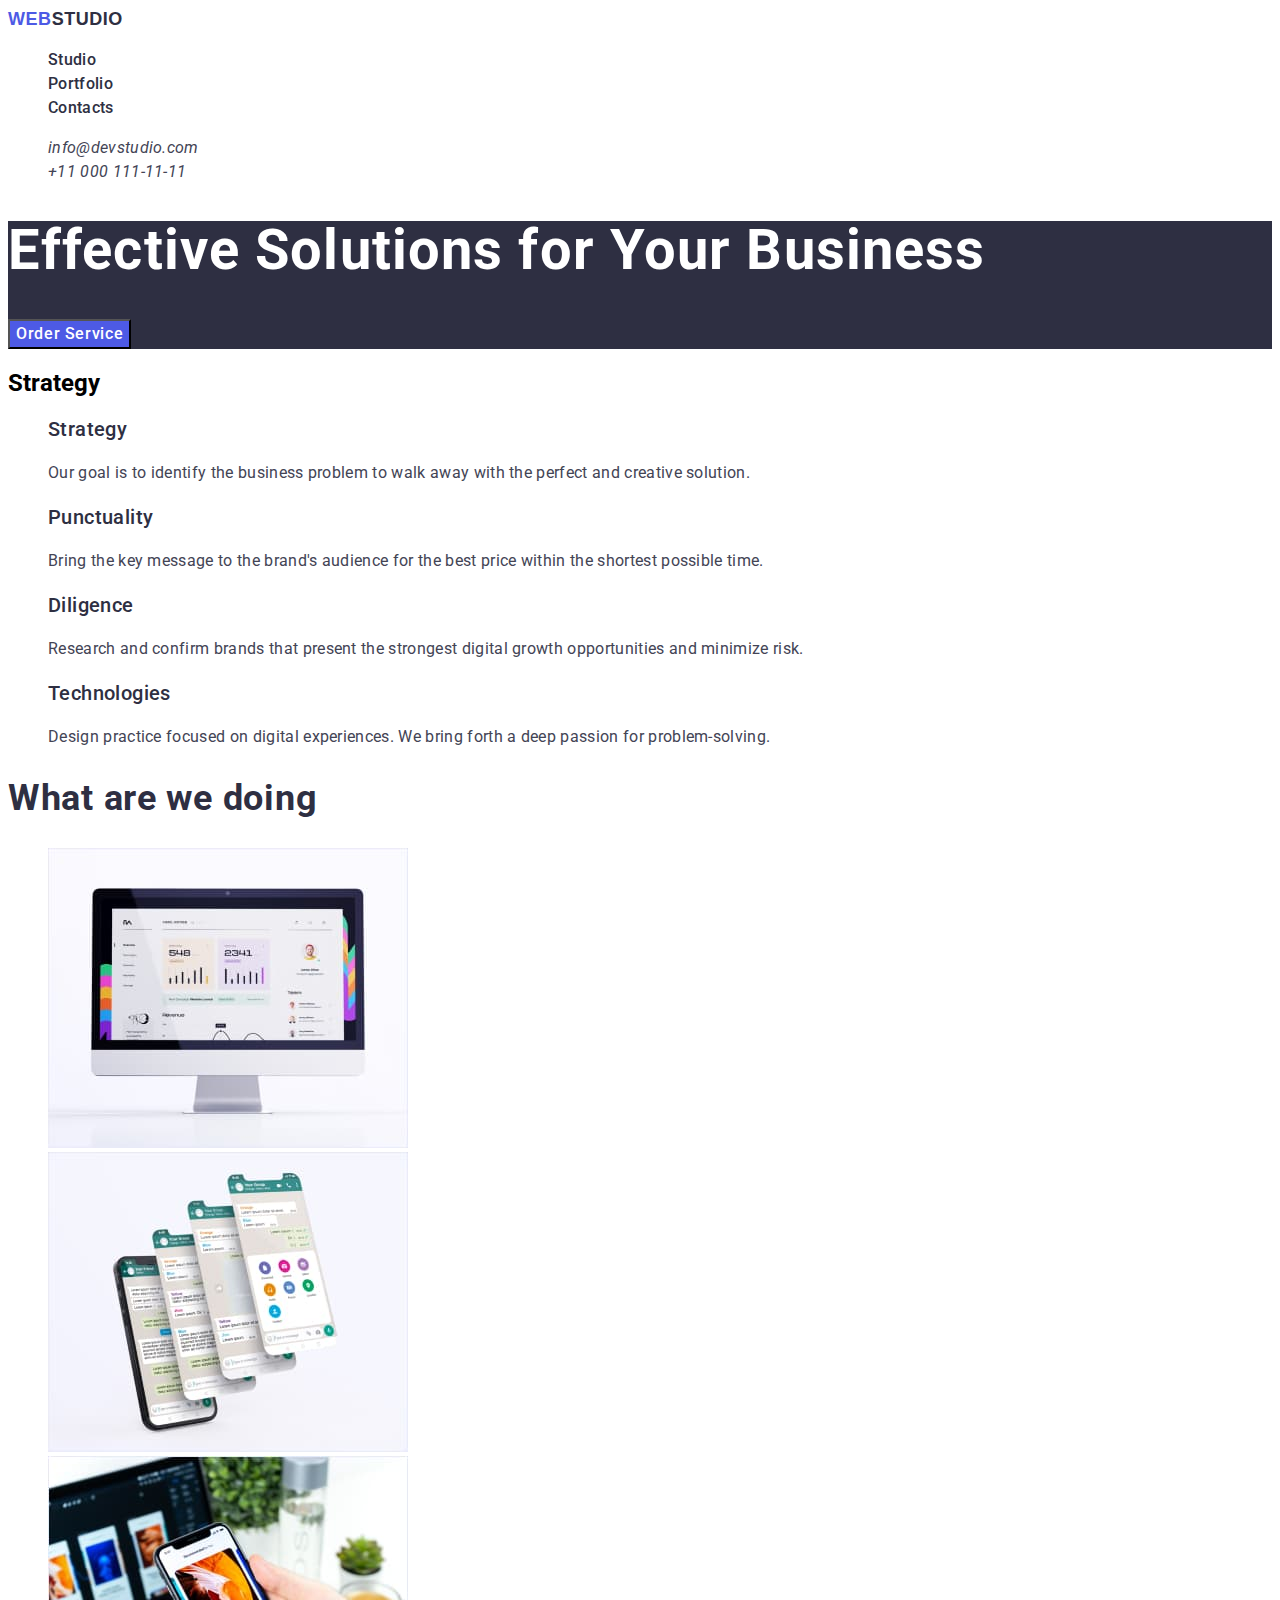
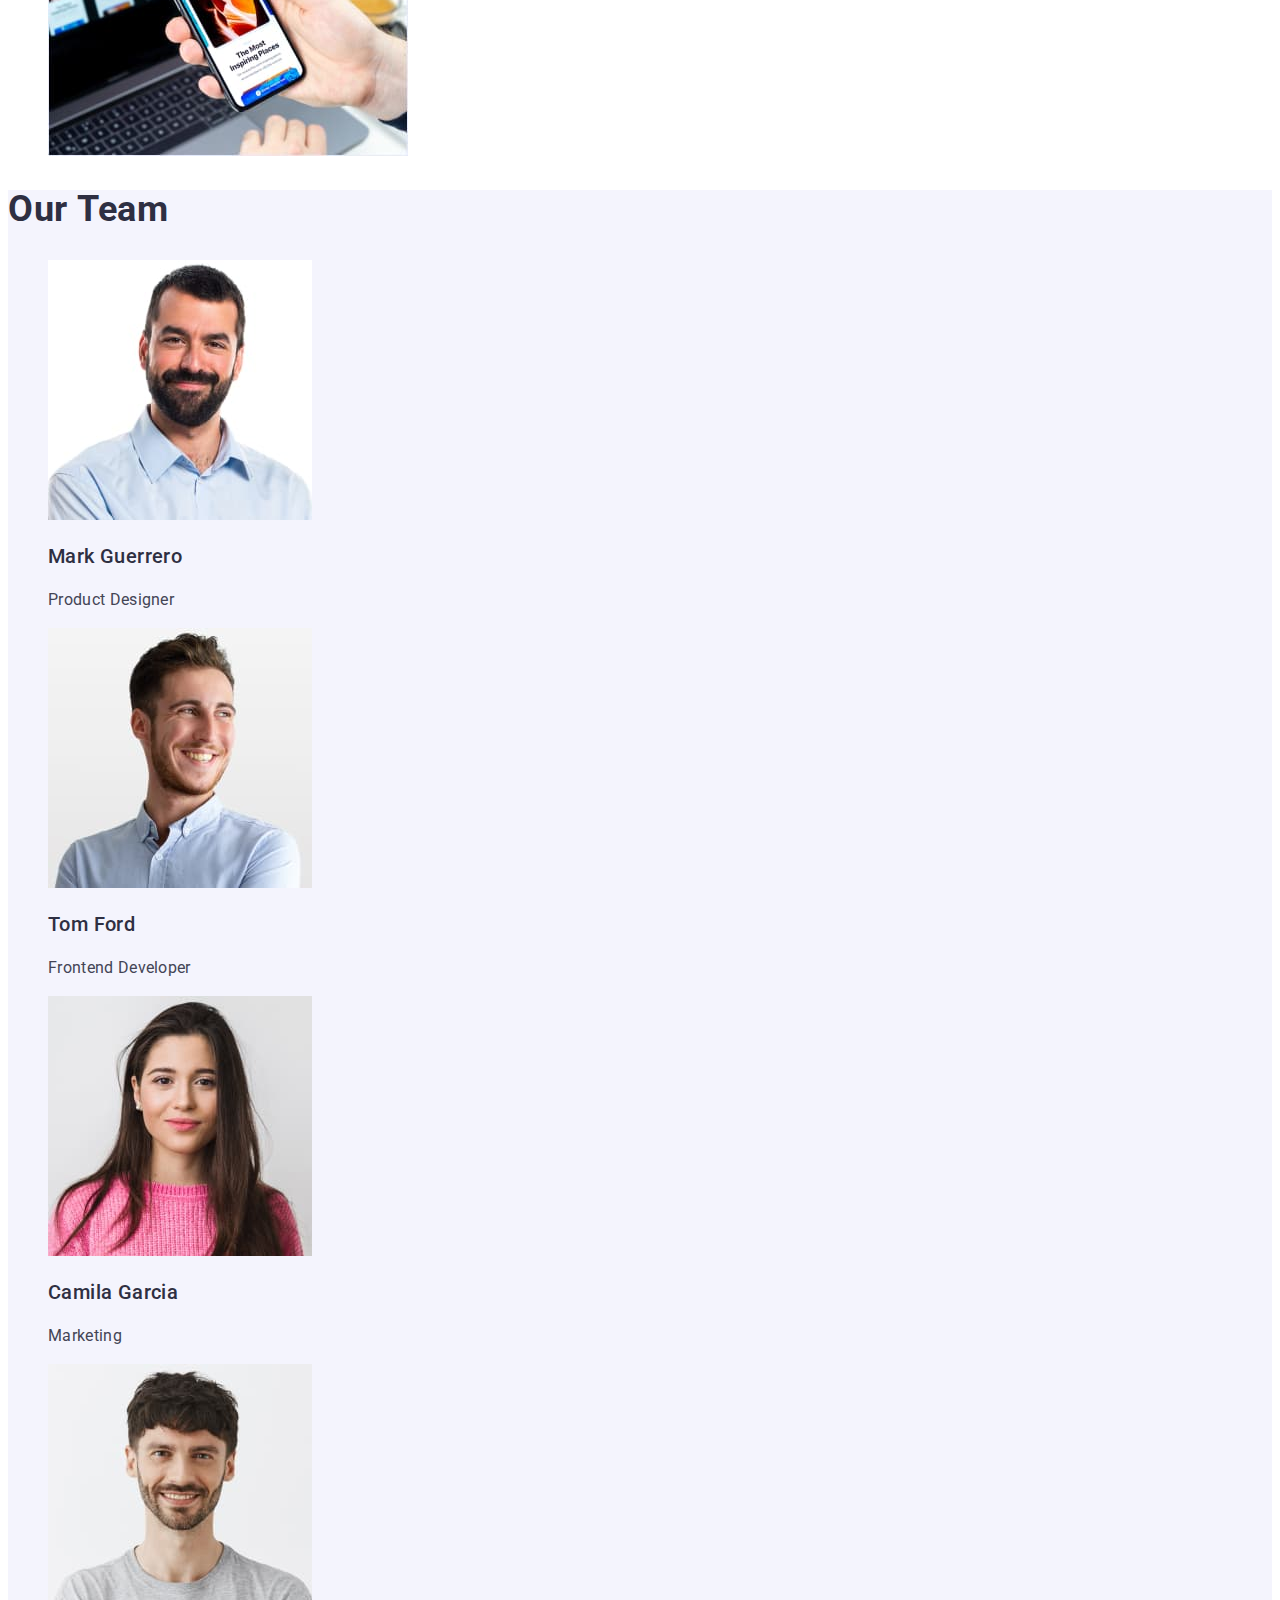
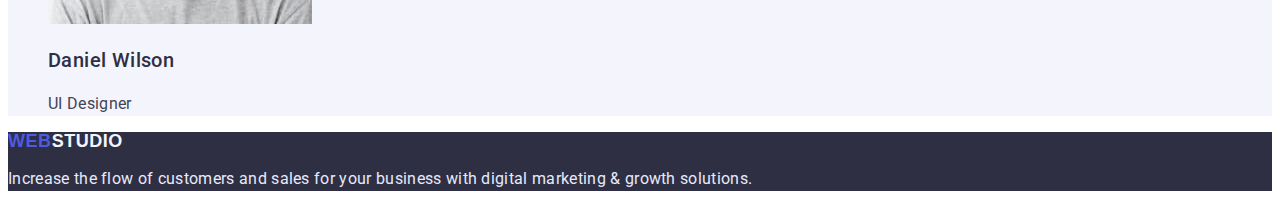
<file: index.html>
<!DOCTYPE html>
<html lang="en">
<head>
    <meta charset="UTF-8">
    <meta http-equiv="X-UA-Compatible" content="IE=edge">
    <meta name="viewport" content="width=device-width, initial-scale=1.0">
    <title>Webstudio</title>
    <link rel="preconnect" href="https://fonts.googleapis.com">
<link rel="preconnect" href="https://fonts.gstatic.com" crossorigin>
<link href="https://fonts.googleapis.com/css2?family=Raleway:wght@800&family=Roboto:wght@400;500;700;900&display=swap" rel="stylesheet">
<link rel="stylesheet" href="./css/styles.css">
</head>

<body>

<!--header-->

    <header class="header">
      <nav class="header-nav">
        <a class="link-logo link" href="./index.html"><span class="accent">Web</span>Studio</a>

        <ul class="header-list list">
    
            <li class="header-item">
                <a class="header-link link" href="./index.html">Studio</a>
            </li>

            <li class="header-item">
                <a class="header-link link" href="./portfolio.html">Portfolio</a>
            </li>

            <li class="header-item">
                <a class="header-link link" href="">Contacts</a>
            </li>

        </ul>
      </nav>
        <address class="contacts">

            <ul class="header-contacts list">
            
                <li class="contacts-item "><a class="header-mail link" href="mailto:info@devstudio.com">info@devstudio.com</a></li>
     
                <li class="contacts-item "><a class="header-tel link" href="tel:+110001111111">+11 000 111-11-11</a></li>
     
            </ul>
        </address>
         
        
    </header>

    <main class="main">

    <!--hero -->

        <section class="hero-section">

           <h1 class="hero-title">Effective Solutions for Your Business</h1>

             <button class="hero-btn btn" type="button">Order Service</button>

        </section>

           <!--strategy-->

        <section class="strategy"> 

            <h2 class="vissualy-hidden">Strategy</h2>
            
          <ul class="strategy-list list">

            <li class="strategy-item">
                <h3 class="strategy-title title">Strategy</h3>
                <p class="strategy-text subtitle">Our goal is to identify the business
                    problem to walk away with the perfect and creative solution.</p>
            </li>

            <li class="strategy-item">
                <h3 class="strategy-title title">Punctuality</h3>
                <p class="strategy-text subtitle">Bring the key message to the brand's audience for the best price within the shortest possible time.</p>
            </li>

            <li class="strategy-item">
                <h3 class="strategy-title title">Diligence</h3>
                <p class="strategy-text subtitle">Research and confirm brands that present the strongest digital growth opportunities and minimize risk.</p>
            </li>

            <li class="strategy-item">
                <h3 class="strategy-title title">Technologies</h3>
                <p class="strategy-text subtitle">Design practice focused on digital experiences. We bring forth a deep passion for problem-solving.</p>
            </li>
            
          </ul>
        </section>

        <!--what are we doing-->

        <section class="examle">

              <h2 class="example-title">What are we doing</h2>
               
              <ul class="example-list list">

                 <li class="example-item">
                    <img src="./images/img5.jpg" alt="monitor" width="360" height="300">
                </li>

                 <li  class="example-item">
                    <img src="./images/img6.jpg" alt="mobile telephone" width="360" height="300">
                </li>

                 <li  class="example-item">
                    <img src="./images/img7.jpg" alt="monitor and mobile telephone" width="360" height="300">
                </li>

              </ul>
               

        </section>

        <!--our team-->
        
        <section class="team">
            <h2 class="team-title">Our Team</h2>

            <ul class="team-list list">
                <li class="team-item">
                    <img src="./images/img2.jpg" alt="Marks photo" width="264">
                    <h3 class="team-subtitle title">Mark Guerrero</h3>
                    <p class="team-description subtitle">Product Designer</p>
                </li>

                <li class="team-item">
                    <img src="./images/img1.jpg" alt="Toms photo" width="264">
                    <h3 class="team-subtitle title">Tom Ford</h3>
                    <p  class="team-description subtitle">Frontend Developer</p>
                </li>

                <li class="team-item">
                    <img src="./images/img3.jpg" alt="Camilas photo" width="264">
                    <h3 class="team-subtitle title">Camila Garcia</h3>
                    <p  class="team-description subtitle">Marketing</p>
                </li>

                <li class="team-item">
                    <img src="./images/img4.jpg" alt="Daniels photo" width="264">
                    <h3 class="team-subtitle title">Daniel Wilson</h3>
                    <p  class="team-description subtitle">UI Designer</p>
                </li>

            </ul>
        </section>
    </main>

     <!--footer-->

    <footer class="footer">
        <a class="footer-link link" href="./index.html"><span>Web</span>Studio</a>

        <p class="footer-text subtitle">Increase the flow of customers and sales for your business with digital marketing & growth solutions.</p>
    </footer>
</body>
</html>
</file>
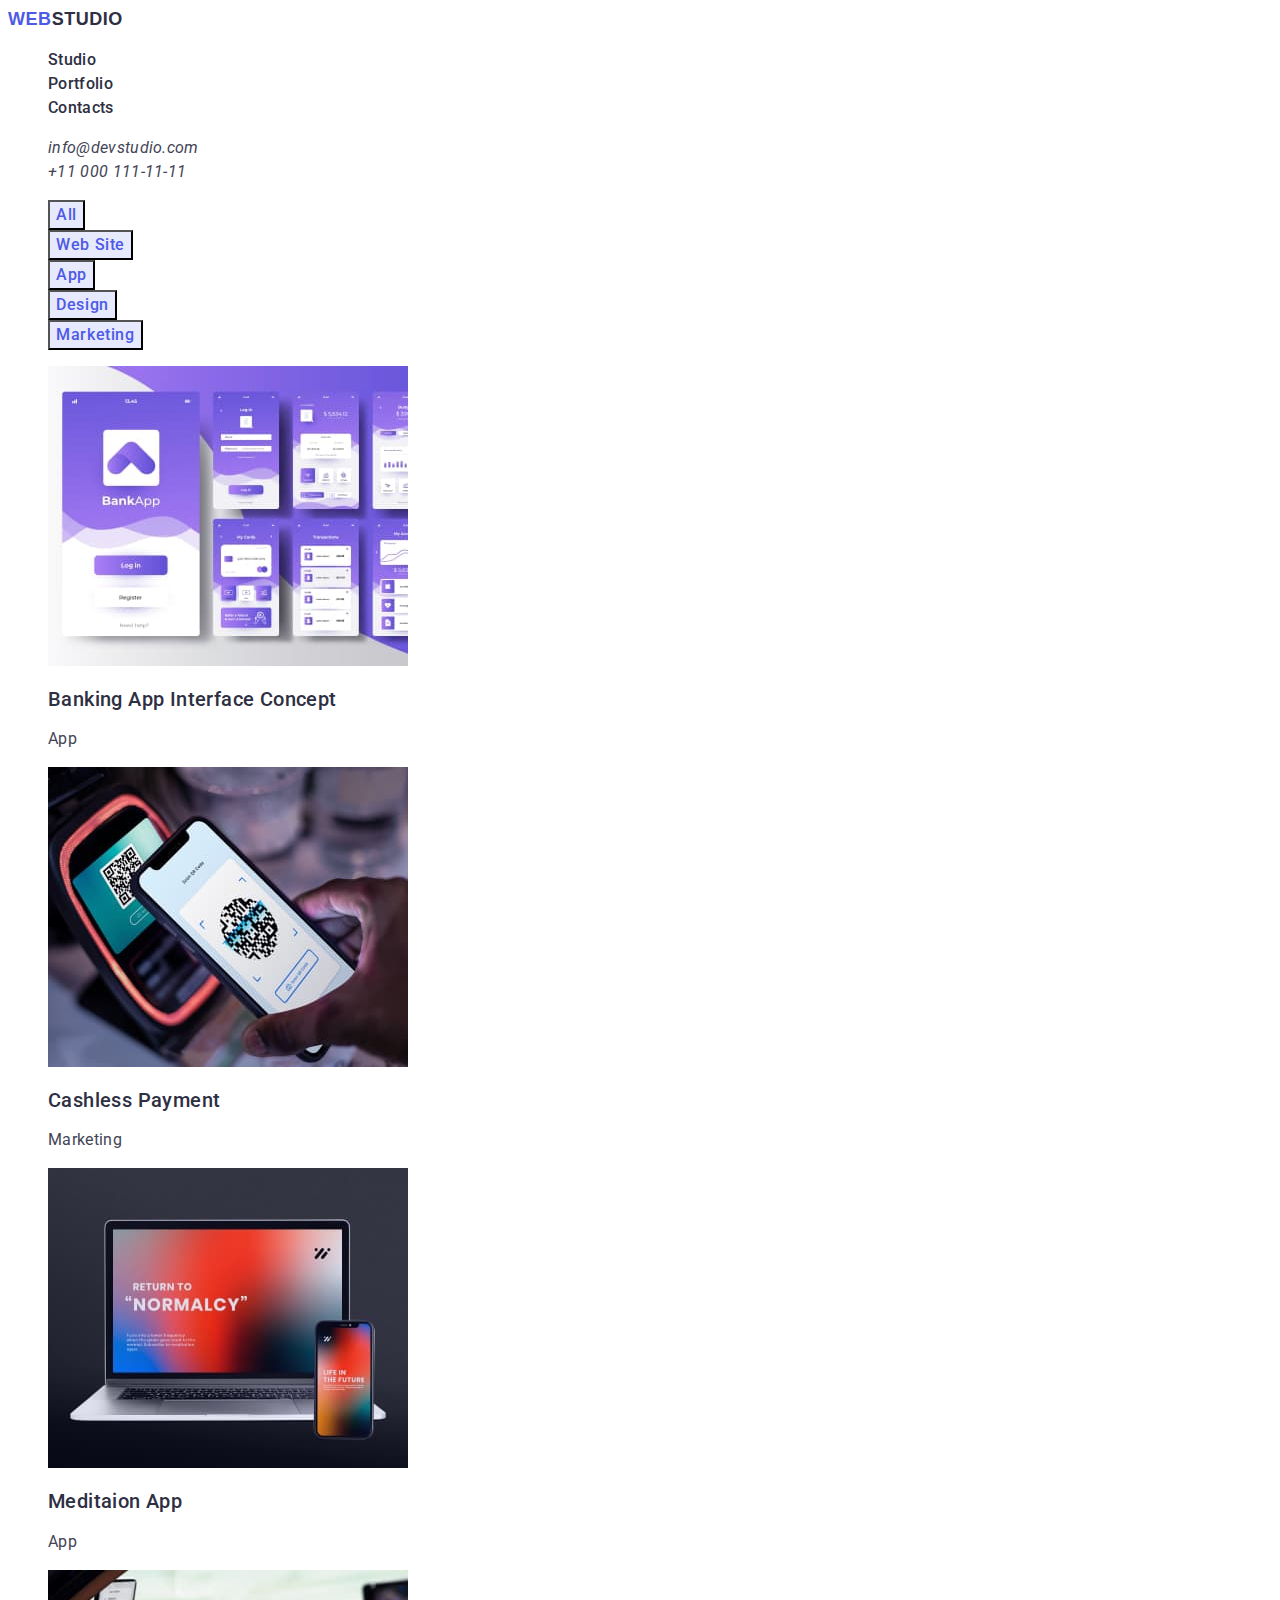
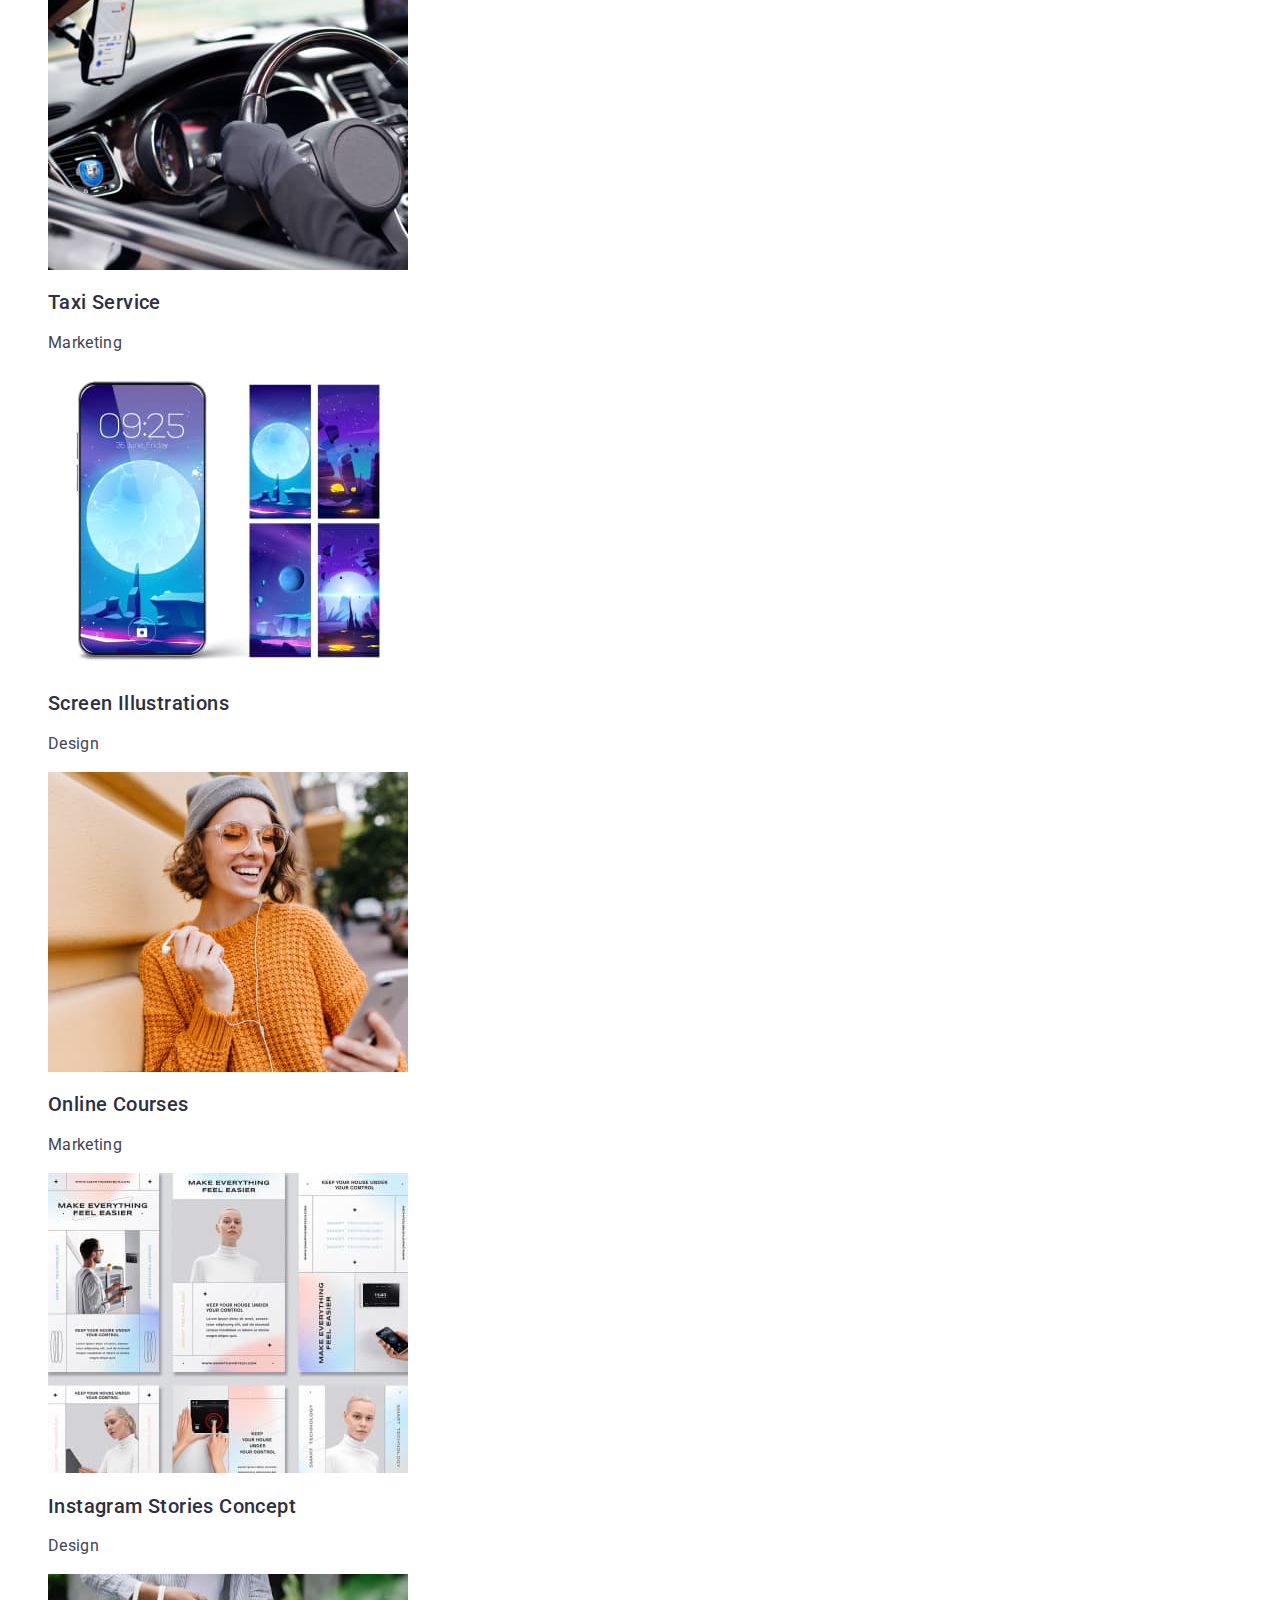
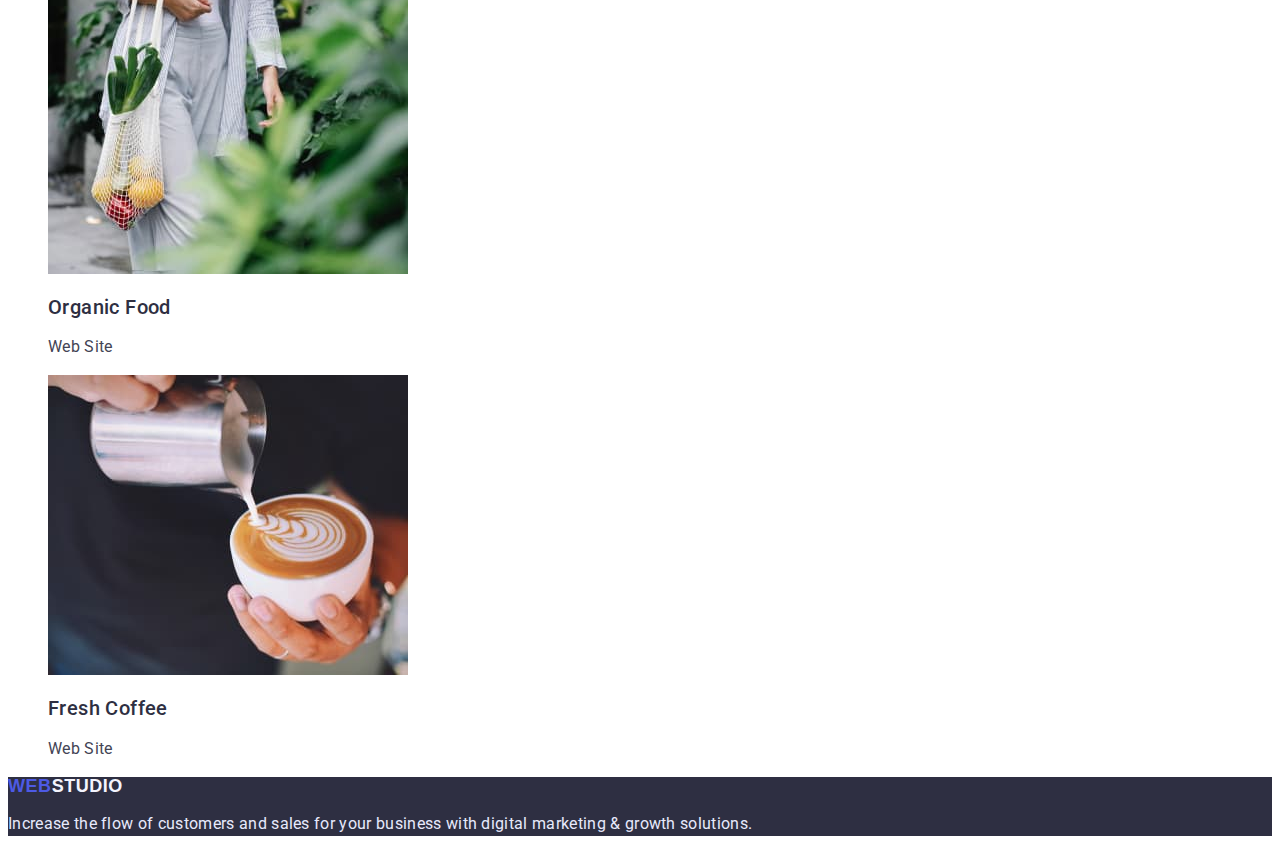
<file: portfolio.html>
<!DOCTYPE html>
<html lang="en">
<head>
    <meta charset="UTF-8">
    <meta http-equiv="X-UA-Compatible" content="IE=edge">
    <meta name="viewport" content="width=device-width, initial-scale=1.0">
    <title>Portfolio</title>
    <link rel="preconnect" href="https://fonts.googleapis.com">
<link rel="preconnect" href="https://fonts.gstatic.com" crossorigin>
<link href="https://fonts.googleapis.com/css2?family=Raleway:wght@800&family=Roboto:wght@400;500;700;900&display=swap" rel="stylesheet">
<link rel="stylesheet" href="./css/styles.css">
</head>

<body>

    <!--header-->

    <header class="header">

        <nav class="header-nav">
            <a class="link-logo link" href="./index.html"><span class="accent">Web</span>Studio</a>
    
            <ul class="header-list list">
                <li class="header-item">
                    <a class="header-link link" href="./index.html">Studio</a>
                </li>
    
                <li class="header-item">
                    <a class="header-link link" href="./portfolio.html">Portfolio</a>
                </li>
    
                <li class="header-item">
                    <a class="header-link link" href="">Contacts</a>
                </li>
    
            </ul>
          </nav>
          <address class="contacts">
            <ul class="header-contacts list">
                
                <li class="contacts-item"><a class="header-mail link" href="mailto:info@devstudio.com">info@devstudio.com</a></li>
     
                <li class="contacts-item"><a class="header-tel link" href="tel:+110001111111">+11 000 111-11-11</a></li>
     
              </ul>
          </address>
             

    </header>

     <!--main-->

    <main class="main">

      <section class="main-section">

      <h1 class="visually-hidden">Work</h1>

        <ul class="main-list list">
         
            <li class="main-item">
                <button class="main-btn btn" type="button">All</button>
            </li>

            <li class="main-item">
                <button class="main-btn btn" type="button">Web Site</button>
            </li>

            <li class="main-item">
                <button class="main-btn btn" type="button">App</button>
            </li>

            <li class="main-item">
                <button class="main-btn btn" type="button">Design</button>
            </li>

            <li class="main-item">
                <button class="main-btn btn" type="button">Marketing</button>
            </li>

        </ul>
             <!--cards-->
        <ul class="cards-list list">

            <li class="cards-item">

                <a class="cards-link link" href="">
                  <img src="./images/2.1.jpg" alt="banking interface" width="360" height="300">

                  <h2 class="cards-title title">Banking App Interface Concept</h2>

                  <p class="cards-text subtitle">App</p>
                </a>
            </li>

            <li class="cards-item">

                <a class="cards-link link" href="">
                 <img src="./images/2.2.jpg" alt="payment by phone" width="360" height="300">

                 <h2 class="cards-title title">Cashless Payment</h2>

                 <p class="cards-text subtitle">Marketing</p> 
                </a>
            </li>

            <li class="cards-item">
                <a class="cards-link link" href="">
                 <img src="./images/2.3.jpg" alt="application on the manitor" width="360" height="300">
                 <h2 class="cards-title title">Meditaion App</h2>
                <p class="cards-text subtitle">App</p>
                
                </a> 
            </li>

            <li class="cards-item">
                <a class="cards-link link" href="">
                 <img src="./images/2.4.jpg" alt="taxi" width="360" height="300">
                 <h2 class="cards-title title">Taxi Service</h2>
                 <p class="cards-text subtitle">Marketing</p> 
                </a>
            </li>

            <li class="cards-item">
                <a class="cards-link link" href="">
                 <img src="./images/2.5.jpg" alt="screen" width="360" height="300">
                 <h2 class="cards-title title">Screen Illustrations</h2>
                 <p class="cards-text subtitle">Design</p> 
                </a>
            </li>

            <li class="cards-item">
                <a class="cards-link link" href="">
                 <img src="./images/2.6.jpg" alt="happy women" width="360" height="300">
                 <h2 class="cards-title title">Online Courses</h2>
                 <p class="cards-text subtitle">Marketing</p> 
                </a>
            </li>

            <li class="cards-item">
                <a class="cards-link link" href="">
                 <img src="./images/2.7.jpg" alt="photo from instagram" width="360" height="300">
                 <h2 class="cards-title title">Instagram Stories Concept</h2>
                 <p class="cards-text subtitle">Design</p> 
                </a>
            </li>

            <li class="cards-item">
                <a class="cards-link link" href="">
                 <img src="./images/2.8.jpg" alt="fruits and vegetables" width="360" height="300">
                 <h2 class="cards-title title">Organic Food</h2>
                 <p class="cards-text subtitle">Web Site</p> 
                </a>
            </li>

            <li class="cards-item">
                <a class="cards-link link" href="">
                 <img src="./images/2.9.jpg" alt="a cap of coffee" width="360" height="300">
                 <h2 class="cards-title title">Fresh Coffee</h2>
                 <p class="cards-text subtitle">Web Site</p> 
                </a>
            </li>
            
        </ul>

      </section>

    </main>

     <!--footer-->

    <footer class="footer">
        
        <a class="footer-link link" href="./index.html"><span>Web</span>Studio</a>

        <p class="footer-text subtitle">Increase the flow of customers and sales for your business with digital marketing & growth solutions.</p>

    </footer>
</body>
</html>
</file>
<file: css/styles.css>
:root {
--main-title-color: #2E2F42;
--secondary-title-color: #FFFFFF;
--accent-color: #4D5AE5;
--secondary-accent-color: #404BBF;
--secondary-font: "Ralawey", sans-serif;
--third-color: #434455;
--first-background-color: #E7E9FC;
--secondary-background-color: #F4F4FD;
}

body {
    font-family: "Roboto", sans-serif;
}

.title {
font-weight: 500;
font-size: 20px;
line-height: 1.2;
letter-spacing: 0.02em;
color: var(--main-title-color);
}

.subtitle {
font-size: 16px;
line-height: 1.5;
letter-spacing: 0.02em;
color: var(--third-color);
} 
    
 
.link{
text-decoration: none;
}
  
.list {
list-style: none;
}


.btn {
font-family: inherit;
font-style: normal;
font-weight: 500;
font-size: 16px;
line-height: 1.5;
letter-spacing: 0.04em;

}

.visually-hidden {
position: absolute;
width: 1px;
height: 1px;
margin: -1px;
border: 0;
padding: 0;
white-space: nowrap;
clip-path: inset(100%);
clip: rect(0 0 0 0);
overflow: hidden;
}
/*----header---*/

.header {
}

.header-nav {
}

.link-logo {
font-family: var(--secondary-font);
font-style: normal;
font-weight: 800;
font-size: 18px;
line-height: 1.33;
letter-spacing: 0.03em;
text-transform: uppercase;
color: var(--main-title-color);
}

.link-logo span {
 color: var(--accent-color);
}

.header-list {
list-style: none;
}

.header-item {
}

.header-mail:hover, 
.header-mail:focus {
color:var(--accent-color);
}

.header-tel:hover, 
.header-tel:focus {
color:var(--accent-color);
}

.header-link {
font-weight: 500;
font-size: 16px;
line-height: 1.5;
letter-spacing: 0.02em;
color: var(--main-title-color);
}

.header-link:hover,
.header-link:focus {
 color: var(--secondary-accent-color); 
}

.cotacts {
font-style: normal;
}

.header-contacts {
}

.contacts-item {
}

.header-mail {
font-size: 16px;
line-height: 1.5;
letter-spacing: 0.02em;
color: var(--third-color);
}

.header-tel {
font-weight: 400;
font-size: 16px;
line-height: 1.5;
letter-spacing: 0.02em;
color: var(--third-color);
}

.main {
}

.hero-section {
background-color: var(--main-title-color);
}

.hero-title {
font-weight: 700;    
font-size: 56px;
line-height: 1.07;
letter-spacing: 0.02em;
color: var(--secondary-title-color);

}

.hero-btn {
color: var(--secondary-title-color);
cursor: pointer;
background-color: var(--accent-color);
}

.hero-btn:hover,
.hero-btn:focus {
 color: var(--secondary-title-color); 
 background-color: var(--secondary-accent-color);  
}
 
/*------strategy----*/

.strategy {
}

.strategy-list { 
list-style: none;
}

.strategy-item {
}

.strategy-title {  
}

.strategy-text {
    
}

/*-----examle-------*/

.examle {
}

.example-title {
font-size: 36px;
line-height: 1.11;
letter-spacing: 0.02em;
color: var(--main-title-color);

}

.example-list {
list-style: none;
}

.example-item {
}


/*-----team-------*/
.team {
    background-color: var(--secondary-background-color);
}

.team-title {
font-size: 36px;
line-height: 1.11;
letter-spacing: 0.02em;
color: var(--main-title-color);
}

.team-list {
list-style: none;
}

.team-item {
}

.team-subtitle {

}

.team-description {

}

/*------portfolio------*/

.main-section {

}
.main-list {
list-style: none;
}

.main-item {

}

.cards-title {

}

.cards-text {

}

.cards-list {
list-style: none;  
}

.cards-item {
   
}

.cards-link {

}

.main-btn {
color: var(--accent-color);
background-color: var(--first-background-color);
cursor: pointer;
}

.main-btn:hover,
.main-btn:focus {
color: var(--secondary-title-color);
background-color: var(--secondary-accent-color);
}
/*-----footer-------*/

.footer {
 background-color:var(--main-title-color);   
}

.footer-link {
    font-family: var(--secondary-font);
    font-style: normal;
    font-weight: 800;
    font-size: 18px;
    line-height: 1.7px;
    letter-spacing: 0.03em;
    text-transform: uppercase;
    color: var(--secondary-background-color);
    }
    
    .footer-link span {
    color: var(--accent-color);  
    }
    
    .footer-text {
    color: var(--first-background-color);
    }
</file>
